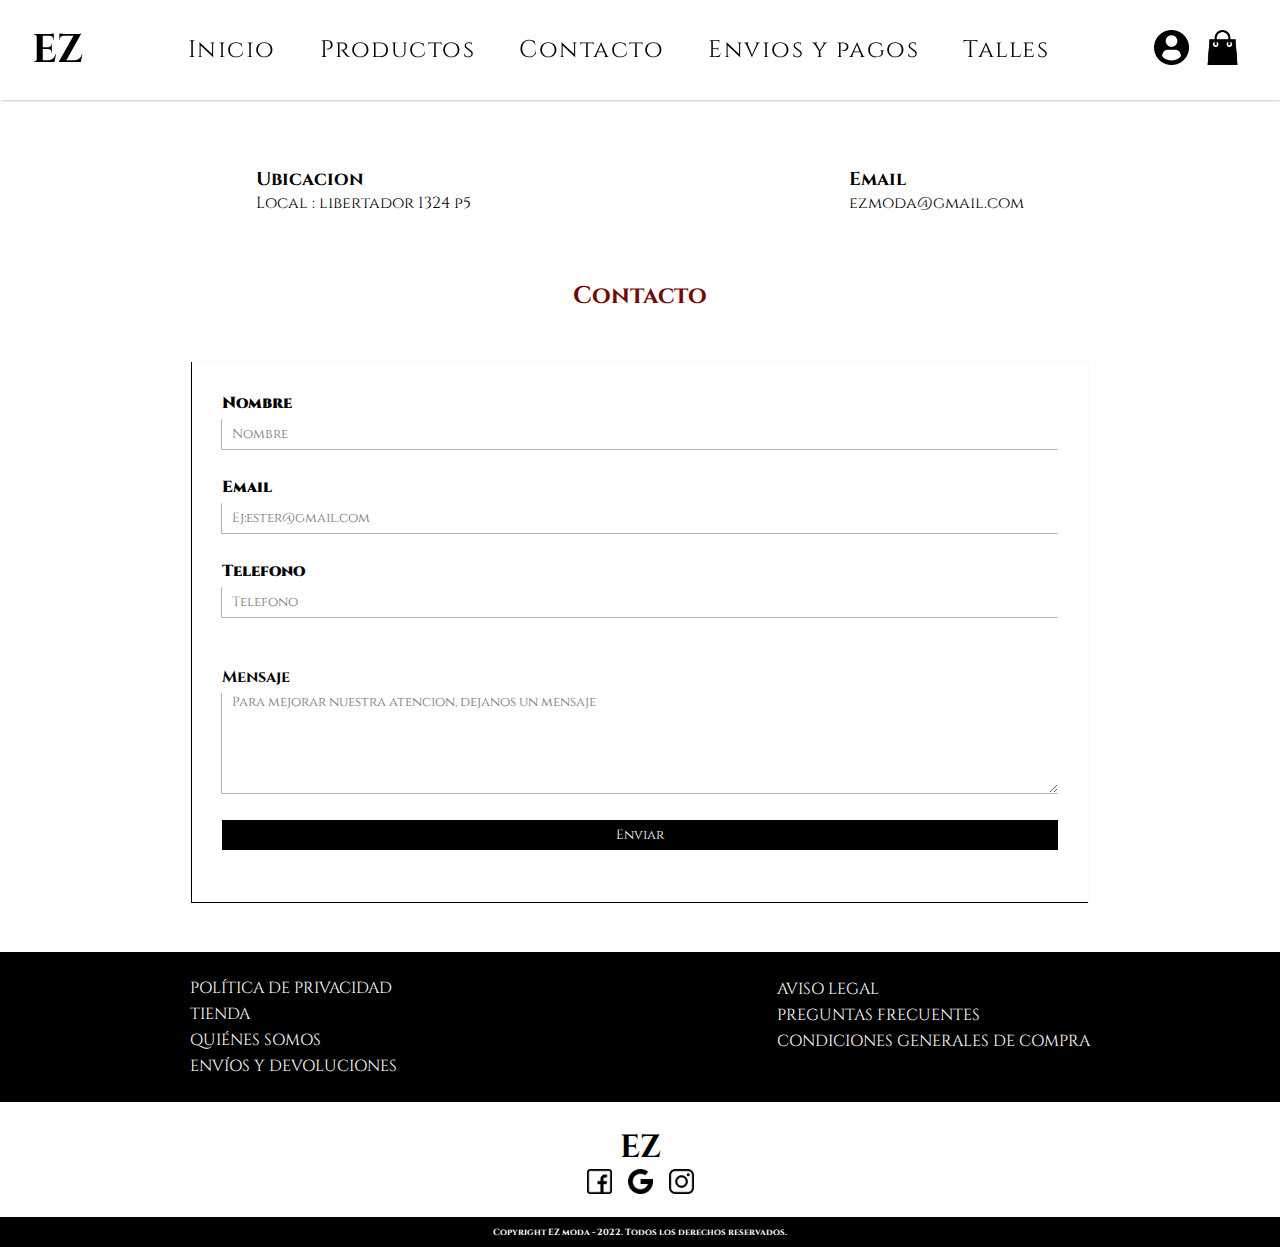
<file: html/contacto.html>
<!DOCTYPE html>
<html lang="en">
<head>
    <meta charset="UTF-8">
    <meta http-equiv="X-UA-Compatible" content="IE=edge">
    <meta name="viewport" content="width=device-width, initial-scale=1.0">
    <link rel="stylesheet" href="../css/contacto.css">
    <link href="https://fonts.googleapis.com/css2?family=Cinzel&display=swap" rel="stylesheet">
    <link rel="stylesheet" href="../css/global.css">
    <title>Contacto</title>
</head>
<body class="grid-container">

        <!-- MENU -->
        <header class="header">

            <div class="menu__hamburguesa">
    
                <div class="bars__efect">
                    <span class="line1__bars-menu"></span>
                    <span class="line2__bars-menu"></span>
                    <span class="line3__bars-menu"></span>
                </div>
    
                <div class="container__opciones">
                    <div>
                        <ul>
                            <li><a href="../html/index.html">Inicio</a></li>
                            <li><a href="../html/productos.html">Productos</a></li>
                            <li><a href="../html/contacto.html">Contacto</a></li>
                            <li><a href="../html/enviosRetiros.html">Envios y pagos</a></li>
                            <li><a href="../html/talles.html">Talles</a></li>
                            <li><a href="../html/talles.html">iniciar sesion</a></li>
                        </ul>
                    </div>
                </div>
            </div>
    
            <div>
                <h2 class="menu__logo">EZ</h2>
            </div>
    
            <div class="menu__opciones">
                <ul class ="menu__opciones_lista">
                    <li><a class="li__opciones" href="../html/index.html">Inicio</a></li>
                    <li class=" menu__productos__desplegable"><a href="../html/productos.html">Productos</a>
                        <ul>
                            <li><a  href="./productos.html#blusas">Blusas</a></li>
                            <li><a href="./productos.html#remeras">Remeras</a></li>
                            <li><a href="./productos.html#pantalones">Pantalones</a></li>
                            <li><a href="./productos.html#camperas">Camperas</a></li>
                        </ul>
                    </li>
                    <li><a href="../html/contacto.html">Contacto</a></li>
                    <li><a href="../html/enviosRetiros.html">Envios y pagos</a></li>
                    <li><a href="../html/talles.html">Talles</a></li>
                </ul>
            </div>
            
            <div class="menu__icon">
    
                <a href="#"><img class="icon  icon__user" src="../assets/icons/profile-user.png" alt="usuario"></a> 
    
                
                <div class="container__bag">
    
                    <img class="icon" src="../assets/icons/shopping-bag.png" alt="carrito de compra">
                    <div class="bag">
                        <span>Carrito de compras esta vacio</span>
                        <button>Ver carrito</button>
                    </div>
    
                </div>
    
            </div>
        </header>

        <!-- CONTENIDO -->

        <main id="container__main">
            
            <h2 class="content__h2">Contacto</h2>

            <form class="container__input">
                <div class="input">
                    <label for="nombre">Nombre</label>
                    <input type="text" name="nombre" id="nombre" placeholder="Nombre"><br>
                </div>

                <div class="input">
                    <label for="email">Email</label>
                    <input type="email" name="email" id="email" placeholder="Ej:ester@gmail.com"><br>
                </div>

                <div class="input">
                    <label for="telefono">Telefono</label>
                    <input type="number" name="telefono" id="telefono" placeholder="Telefono"><br> <br>
                </div>
                <div class="input">
                    <h4>Mensaje</h4>
                    <textarea placeholder="Para mejorar nuestra atencion, dejanos un mensaje" name="mensaje" id="mensaje" cols="30" rows="10"></textarea><br>
                </div>     
                <button>Enviar</button>
            </form>
        </main>
        
        <!-- INFO EXTRA -->
        <article class="info__tienda">

            <div class="info__ubicacion">
                <h3>Ubicacion</h3>
                <p>Local : libertador 1324 p5</p>
            </div>

           <div class="info__email">
                <h3>Email</h3>
                <p>ezmoda@gmail.com</p>
           </div>

        </article>

        <!-- FOOTER GRID -->
        
        <footer class="grid-footer">

            <div class="footer__info"> 
                <div class="info1">
                    <a href="#"><span>POLÍTICA DE PRIVACIDAD</span> </a>
                    <a href="#"><span>TIENDA</span></a>
                    <a href="#"><span>QUIÉNES SOMOS</span></a>
                    <a href="#"><span>ENVÍOS Y DEVOLUCIONES</span></a>
                </div>
                <div class="info2">
                    <a href="#"><span>AVISO LEGAL</span> </a>
                    <a href="#"><span>PREGUNTAS FRECUENTES</span></a>
                    <a href="#"><span>CONDICIONES GENERALES DE COMPRA</span></a>
                </div>
            </div>

            <div class="container__logos">

                <h2 class="footer__logo">EZ</h2>

                <div class="footer__redes">
                    <img  src="../assets/icons/facebook.png" alt="facebook">
                    <img  src="../assets/icons/google.png" alt="google">
                    <img  src="../assets/icons/instagram.png" alt="instagram">
                </div>
            </div>
            <div class="footer__legales">
                <h6>Copyright EZ moda - 2022. Todos los derechos reservados.</h6>
            </div>
        </footer>
</body>
</html>
</file>
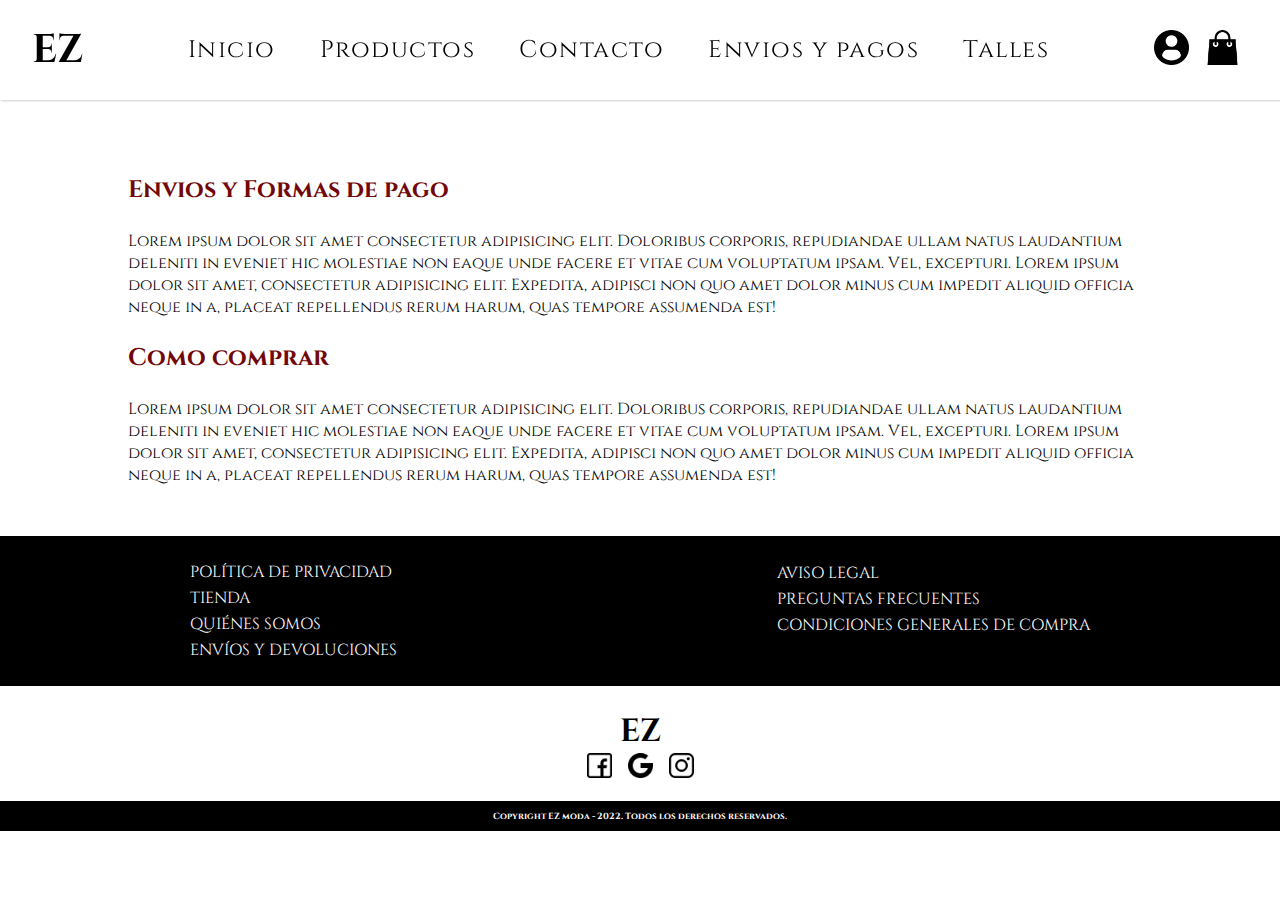
<file: html/enviosRetiros.html>
<!DOCTYPE html>
<html lang="en">

<head>
    <meta charset="UTF-8">
    <meta http-equiv="X-UA-Compatible" content="IE=edge">
    <meta name="viewport" content="width=device-width, initial-scale=1.0">
    <link rel="stylesheet" href="../css/envios.css">
    <link href="https://fonts.googleapis.com/css2?family=Cinzel&display=swap" rel="stylesheet">
    <link rel="stylesheet" href="../css/global.css">
    <title>Envios y retiros</title>
</head>

<body class="grid-container">

        <!-- MENU -->
        <header class="header">

            <div class="menu__hamburguesa">
    
                <div class="bars__efect">
                    <span class="line1__bars-menu"></span>
                    <span class="line2__bars-menu"></span>
                    <span class="line3__bars-menu"></span>
                </div>
    
                <div class="container__opciones">
                    <div>
                        <ul>
                            <li><a href="../html/index.html">Inicio</a></li>
                            <li><a href="../html/productos.html">Productos</a></li>
                            <li><a href="../html/contacto.html">Contacto</a></li>
                            <li><a href="../html/enviosRetiros.html">Envios y pagos</a></li>
                            <li><a href="../html/talles.html">Talles</a></li>
                            <li><a href="../html/talles.html">iniciar sesion</a></li>
                        </ul>
                    </div>
                </div>
            </div>
    
            <div>
                <h2 class="menu__logo">EZ</h2>
            </div>
    
            <div class="menu__opciones">
                <ul class ="menu__opciones_lista">
                    <li><a class="li__opciones" href="../html/index.html">Inicio</a></li>
                    <li class=" menu__productos__desplegable"><a href="../html/productos.html">Productos</a>
                        <ul>
                            <li><a  href="./productos.html#blusas">Blusas</a></li>
                            <li><a href="./productos.html#remeras">Remeras</a></li>
                            <li><a href="./productos.html#pantalones">Pantalones</a></li>
                            <li><a href="./productos.html#camperas">Camperas</a></li>
                        </ul>
                    </li>
                    <li><a href="../html/contacto.html">Contacto</a></li>
                    <li><a href="../html/enviosRetiros.html">Envios y pagos</a></li>
                    <li><a href="../html/talles.html">Talles</a></li>
                </ul>
            </div>
            
            <div class="menu__icon">
    
                <a href="#"><img class="icon  icon__user" src="../assets/icons/profile-user.png" alt="usuario"></a> 
    
                
                <div class="container__bag">
    
                    <img class="icon" src="../assets/icons/shopping-bag.png" alt="carrito de compra">
                    <div class="bag">
                        <span>Carrito de compras esta vacio</span>
                        <button>Ver carrito</button>
                    </div>
    
                </div>
    
            </div>
        </header>

    <!-- CONTENIDO -->

    <main class="container__main">

            <div class="container__info">
                <h2>Envios y Formas de pago</h2>
            
                <p>Lorem ipsum dolor sit amet consectetur adipisicing elit. Doloribus corporis, repudiandae ullam natus
                    laudantium deleniti in eveniet hic molestiae non eaque unde facere et vitae cum voluptatum ipsam.
                    Vel, excepturi.</p> 
                <p>Lorem ipsum dolor sit amet, consectetur adipisicing elit. Expedita, adipisci non quo amet dolor minus
                    cum impedit aliquid officia neque in a, placeat repellendus rerum harum, quas tempore assumenda est!</p>
            </div>

            <div class="container__info">
                <h2>Como comprar</h2>
                    
                <p>Lorem ipsum dolor sit amet consectetur adipisicing elit. Doloribus corporis, repudiandae ullam natus
                    laudantium deleniti in eveniet hic molestiae non eaque unde facere et vitae cum voluptatum ipsam.
                    Vel, excepturi.</p> 
                <p>Lorem ipsum dolor sit amet, consectetur adipisicing elit. Expedita, adipisci non quo amet dolor minus
                    cum impedit aliquid officia neque in a, placeat repellendus rerum harum, quas tempore assumenda est!</p>
            </div>

    </main>

    <!-- FOOTER -->
            
       <!-- FOOTER GRID -->
        
       <footer class="grid-footer">

        <div class="footer__info"> 
            <div class="info1">
                <a href="#"><span>POLÍTICA DE PRIVACIDAD</span> </a>
                <a href="#"><span>TIENDA</span></a>
                <a href="#"><span>QUIÉNES SOMOS</span></a>
                <a href="#"><span>ENVÍOS Y DEVOLUCIONES</span></a>
            </div>
            <div class="info2">
                <a href="#"><span>AVISO LEGAL</span> </a>
                <a href="#"><span>PREGUNTAS FRECUENTES</span></a>
                <a href="#"><span>CONDICIONES GENERALES DE COMPRA</span></a>
            </div>
        </div>

        <div class="container__logos">

            <h2 class="footer__logo">EZ</h2>

            <div class="footer__redes">
                <img  src="../assets/icons/facebook.png" alt="facebook">
                <img  src="../assets/icons/google.png" alt="google">
                <img  src="../assets/icons/instagram.png" alt="instagram">
            </div>
        </div>
        <div class="footer__legales">
            <h6>Copyright EZ moda - 2022. Todos los derechos reservados.</h6>
        </div>
    </footer>
</body>

</html>
</file>
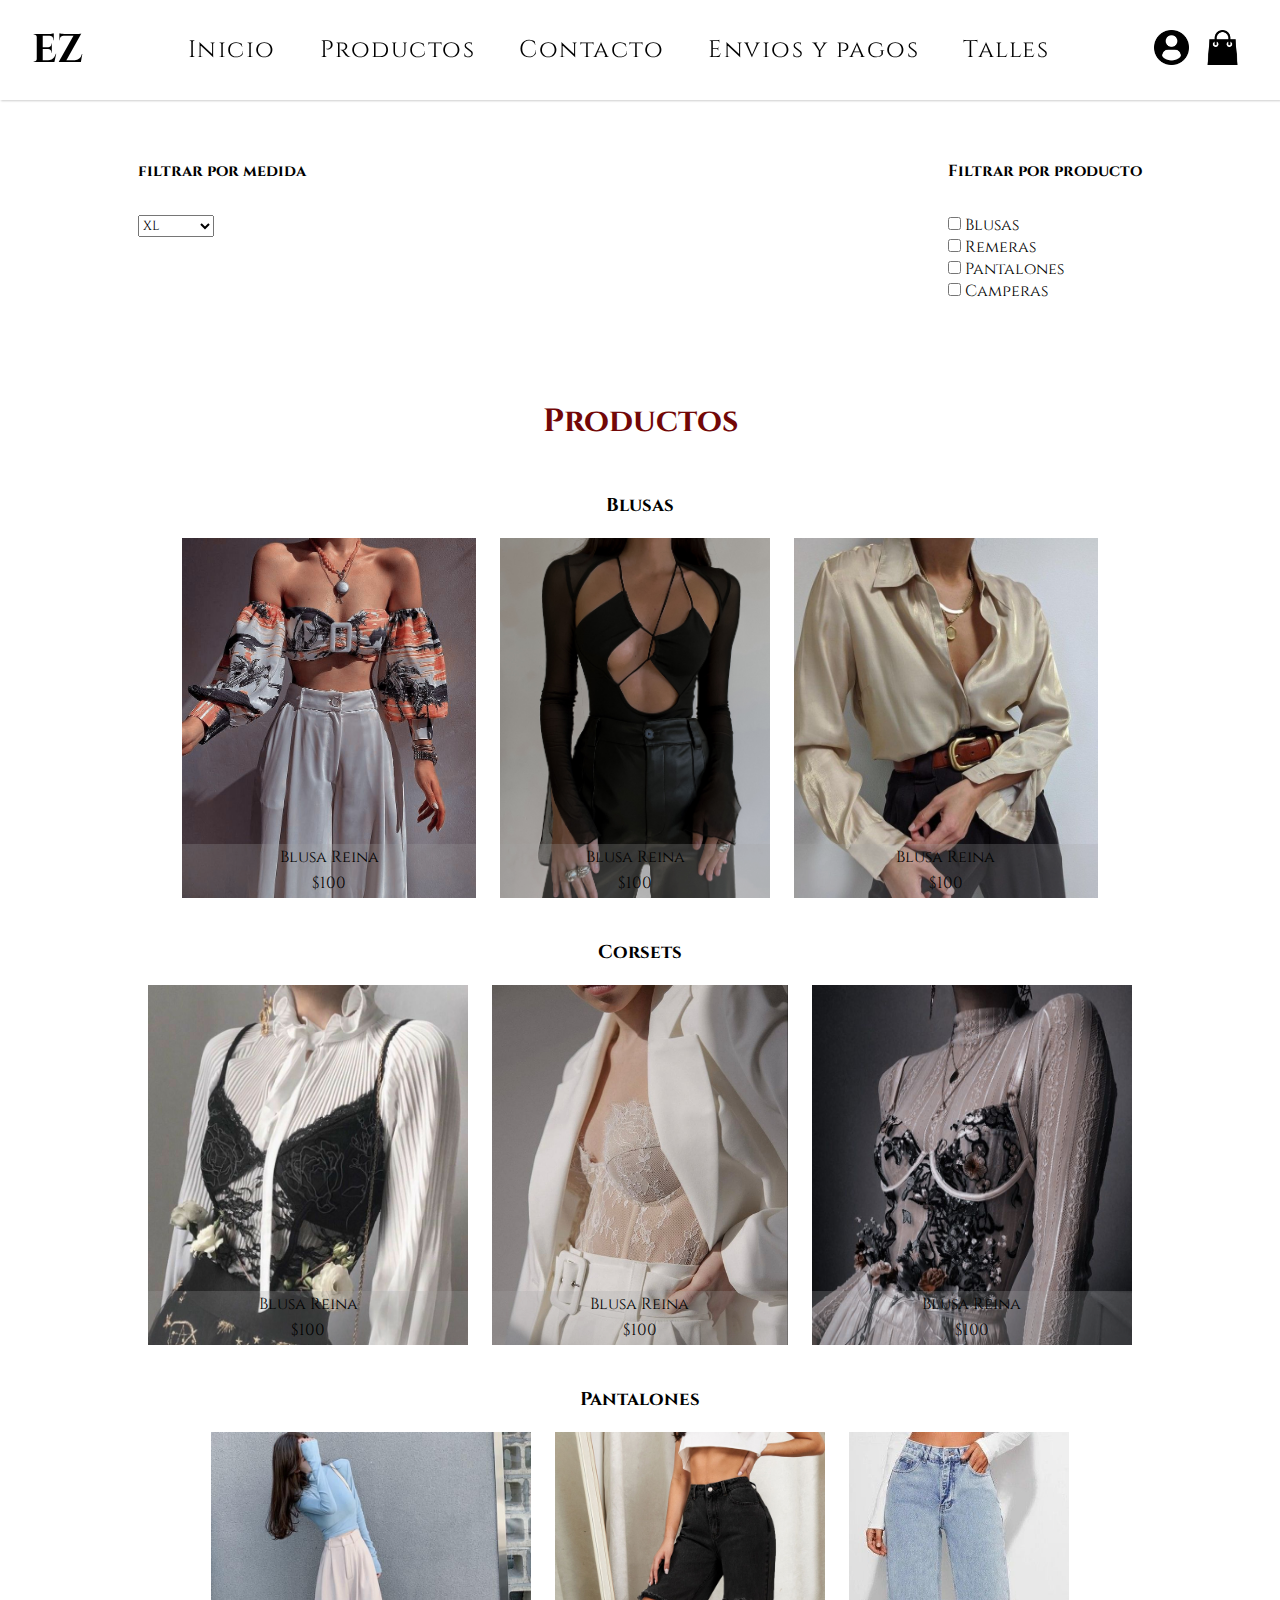
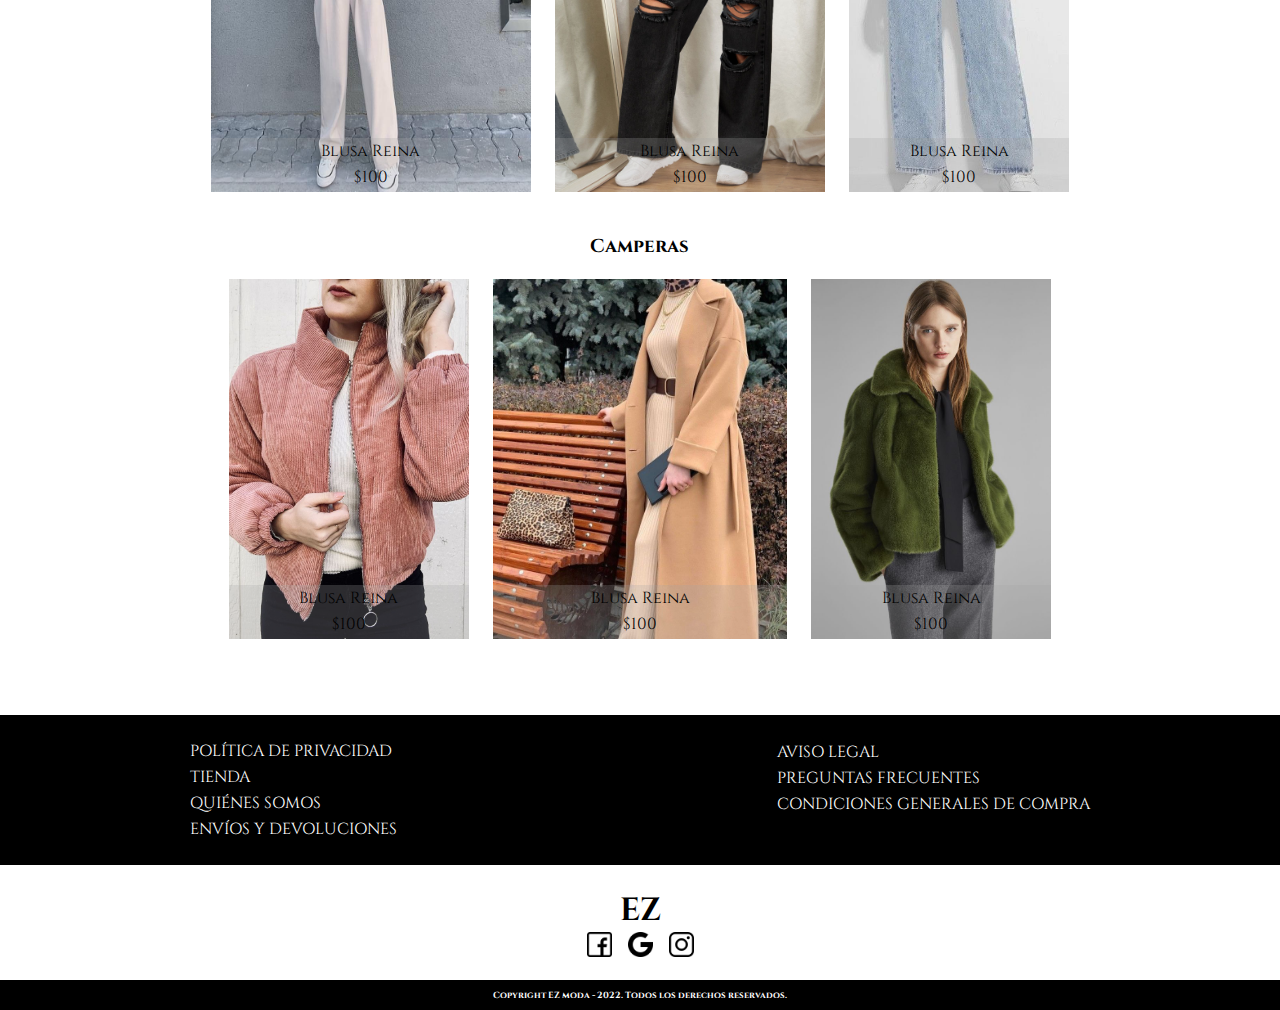
<file: html/productos.html>
<!DOCTYPE html>
<html lang="en">
<head>
    <meta charset="UTF-8">
    <meta http-equiv="X-UA-Compatible" content="IE=edge">
    <meta name="viewport" content="width=device-width, initial-scale=1.0">
    <title>Productos</title>
    <link rel="stylesheet" href="../css/producto.css">
    <link href="https://fonts.googleapis.com/css2?family=Cinzel&display=swap" rel="stylesheet">
    <link rel="stylesheet" href="../css/global.css">
</head>
<body class="grid-container">

    <header class="header">

        <div class="menu__hamburguesa">

            <div class="bars__efect">
                <span class="line1__bars-menu"></span>
                <span class="line2__bars-menu"></span>
                <span class="line3__bars-menu"></span>
            </div>

            <div class="container__opciones">
                <div>
                    <ul>
                        <li><a href="../html/index.html">Inicio</a></li>
                        <li><a href="../html/productos.html">Productos</a></li>
                        <li><a href="../html/contacto.html">Contacto</a></li>
                        <li><a href="../html/enviosRetiros.html">Envios y pagos</a></li>
                        <li><a href="../html/talles.html">Talles</a></li>
                        <li><a href="../html/talles.html">iniciar sesion</a></li>
                    </ul>
                </div>
            </div>
        </div>

        <div>
            <h2 class="menu__logo">EZ</h2>
        </div>

        <div class="menu__opciones">
            <ul class ="menu__opciones_lista">
                <li><a class="li__opciones" href="../html/index.html">Inicio</a></li>
                <li class=" menu__productos__desplegable"><a href="../html/productos.html">Productos</a>
                    <ul>
                        <li><a  href="./productos.html#blusas">Blusas</a></li>
                        <li><a href="./productos.html#remeras">Remeras</a></li>
                        <li><a href="./productos.html#pantalones">Pantalones</a></li>
                        <li><a href="./productos.html#camperas">Camperas</a></li>
                    </ul>
                </li>
                <li><a href="../html/contacto.html">Contacto</a></li>
                <li><a href="../html/enviosRetiros.html">Envios y pagos</a></li>
                <li><a href="../html/talles.html">Talles</a></li>
            </ul>
        </div>
        
        <div class="menu__icon">

            <a href="#"><img class="icon  icon__user" src="../assets/icons/profile-user.png" alt="usuario"></a> 

            
            <div class="container__bag">

                <img class="icon" src="../assets/icons/shopping-bag.png" alt="carrito de compra">
                <div class="bag">
                    <span>Carrito de compras esta vacio</span>
                    <button>Ver carrito</button>
                </div>

            </div>

        </div>
    </header>

        <!-- CONTENIDO -->

        <nav class="navbar">

            <div class="filtrar_medida">

                <h4>filtrar por medida<h4>

                <select name="tallas">
                    <option value="XL">XL</option>
                    <option value="L">Large</option>
                    <option value="M">Medium</option>
                    <option value="S">Small</option>
                </select>

            </div>
            <div class="filtrar_producto">

                <h4>Filtrar por producto</h4>
                <div>
                    <input type="checkbox" name="blusas">
                    <label for="blusas">Blusas</label>
                </div>
            
                <div>
                    <input type="checkbox" name="remeras">
                    <label for="remeras">Remeras</label>
                </div>

                <div>
                    <input type="checkbox" name="pantalones">
                    <label for="pantalones">Pantalones</label>
                </div>
                
                <div>
                    <input type="checkbox" name="camperas">
                    <label for="camperas">Camperas</label>
                </div>
            </div>
        </nav>
            
        <!-- PRODUCTOS -->
            
    <main class="container__main">
        <h1>Productos</h1>

        <section class="container__productos">
        

            <section class="blusas">
                <h3 id="blusas">Blusas</h3>
    
                <article class="card__producto">
                    <div class="card__img">
                        <a href="#"><img src="../assets/blusa-mangabomba.jfif" alt="blusas" width="300" height="360px"></a>
                    
                        <div class="card__info">
                            <p>Blusa Reina</p>
                            <p>$100</p>
                            <p>DISPONIBLE</p>
                            <p>Tallas: S M L XL</p>
                            <button>comprar</button>
                        </div>
                    </div>
                </article> 
    
                <article class="card__producto">
                    <div class="card__img">
                        <a  href="#"><img src="../assets/blusa-negrarota.jfif" alt="blusas" width="300" height="360px"></a>
                    
                        <div class="card__info">
                            <p>Blusa Reina</p>
                            <p>$100</p>
                            <p>DISPONIBLE</p>
                            <p>Tallas: S M L XL</p>
                            <button>comprar</button>
    
                        </div>
                    </div>
                </article>  

                <article class="card__producto">
                    <div class="card__img">
                        <a  href="#"><img src="../assets/camisaelegante.jfif" alt="blusas" width="300" height="360px"></a>
                    
                        <div class="card__info">
                            <p>Blusa Reina</p>
                            <p>$100</p>
                            <p>DISPONIBLE</p>
                            <p>Tallas: S M L XL</p>
                            <button>comprar</button>
    
                        </div>
                    </div>
                </article> 

            </section>

           

            <section class="remeras">

                <h3 id="remeras">Corsets</h3>

                <article class="card__producto">

                    <div class="card__img">
                        <a href="#"><img src="../assets/corsetfloresblamcas.jfif" alt="blusas" width="300" height="360px"></a>
                    
                        <div class="card__info">
                            <p>Blusa Reina</p>
                            <p>$100</p>
                            <p>DISPONIBLE</p>
                            <p>Tallas: S M L XL</p>
                            <button>comprar</button>

                        </div>
                    </div>
                </article>

                <article class="card__producto">

                    <div class="card__img">
                        <a href="#"><img src="../assets/corsetblanco.jfif" alt="blusas" width="300" height="360px"></a>
                    
                        <div class="card__info">
                            <p>Blusa Reina</p>
                            <p>$100</p>
                            <p>DISPONIBLE</p>
                            <p>Tallas: S M L XL</p>
                            <button>comprar</button>

                        </div>
                    </div>
                </article>
                
                <article class="card__producto">

                    <div class="card__img">
                        <a href="#"><img src="../assets/corsetflorescolores.jfif" alt="blusas" width="300" height="360px"></a>
                    
                        <div class="card__info">
                            <p>Blusa Reina</p>
                            <p>$100</p>
                            <p>DISPONIBLE</p>
                            <p>Tallas: S M L XL</p>
                            <button>comprar</button>

                        </div>
                    </div>
                </article> 
            </section>

            <section class="pantalones">

                <h3 id="pantalones">Pantalones</h3>

                <article class="card__producto">

                    <div class="card__img">

                        <a href="#"><img src="../assets/dad-pant.jfif" alt="blusas" width="300" height="360px"></a>   
                        <div class="card__info">
                            <p>Blusa Reina</p>
                            <p>$100</p>
                            <p>DISPONIBLE</p>
                            <p>Tallas: S M L XL</p>
                            <button>comprar</button>
                        </div>
                    </div>
                    
                </article> 

                <article class="card__producto">

                    <div class="card__img">

                        <a href="#"><img src="../assets/jeans-negros (1).jfif" alt="blusas" width="300" height="360px"></a>   
                        <div class="card__info">
                            <p>Blusa Reina</p>
                            <p>$100</p>
                            <p>DISPONIBLE</p>
                            <p>Tallas: S M L XL</p>
                            <button>comprar</button>
                        </div>
                    </div>
                    
                </article> 

                <article class="card__producto">

                    <div class="card__img">

                        <a href="#"><img src="../assets/jeans-claros.jfif" alt="blusas" width="300" height="360px"></a>   
                        <div class="card__info">
                            <p>Blusa Reina</p>
                            <p>$100</p>
                            <p>DISPONIBLE</p>
                            <p>Tallas: S M L XL</p>
                            <button>comprar</button>
                        </div>
                    </div>

                </article>      
            </section>

            <section class="camperas">
                <h3 id="camperas">Camperas</h3>
            

                <article class="card__producto">

                    <div class="card__img">
                        <a href="#"><img src="../assets/campera-rosa.jfif" alt="blusas" width="300" height="360px"></a>
                    
                        <div class="card__info">
                            <p>Blusa Reina</p>
                            <p>$100</p>
                            <p>DISPONIBLE</p>
                            <p>Tallas: S M L XL</p>
                            <button>comprar</button>

                        </div>
                    </div>
                </article> 

                <article class="card__producto">

                    <div class="card__img">
                        <a href="#"><img src="../assets/cubrecuerpobeige.jfif" alt="blusas" width="300" height="360px"></a>
                        <div class="card__info">
                            <p>Blusa Reina</p>
                            <p>$100</p>
                            <p>DISPONIBLE</p>
                            <p>Tallas: S M L XL</p>
                            <button>comprar</button>

                        </div>
                    </div>
                </article> 

                <article class="card__producto">

                    <div class="card__img">
                        <a href="#"><img src="../assets/campera-verde (1).jfif" alt="blusas" width="300" height="360px"></a>
                    
                        <div class="card__info">
                            <p>Blusa Reina</p>
                            <p>$100</p>
                            <p>DISPONIBLE</p>
                            <p>Tallas: S M L XL</p>
                            <button>comprar</button>

                        </div>
                    </div>
                </article>      
            </section>
                
        </section>
    </main>

    <!-- FOOTER GRID-->
    
    <footer class="grid-footer">

        <div class="footer__info"> 
            <div class="info1">
                <a href="#"><span>POLÍTICA DE PRIVACIDAD</span> </a>
                <a href="#"><span>TIENDA</span></a>
                <a href="#"><span>QUIÉNES SOMOS</span></a>
                <a href="#"><span>ENVÍOS Y DEVOLUCIONES</span></a>
            </div>
            <div class="info2">
                <a href="#"><span>AVISO LEGAL</span> </a>
                <a href="#"><span>PREGUNTAS FRECUENTES</span></a>
                <a href="#"><span>CONDICIONES GENERALES DE COMPRA</span></a>
            </div>
        </div>

        <div class="container__logos">

            <h2 class="footer__logo">EZ</h2>

            <div class="footer__redes">
                <img  src="../assets/icons/facebook.png" alt="facebook">
                <img  src="../assets/icons/google.png" alt="google">
                <img  src="../assets/icons/instagram.png" alt="instagram">
            </div>
        </div>
        <div class="footer__legales">
            <h6>Copyright EZ moda - 2022. Todos los derechos reservados.</h6>
        </div>
    </footer>
</body>
</html>
</file>
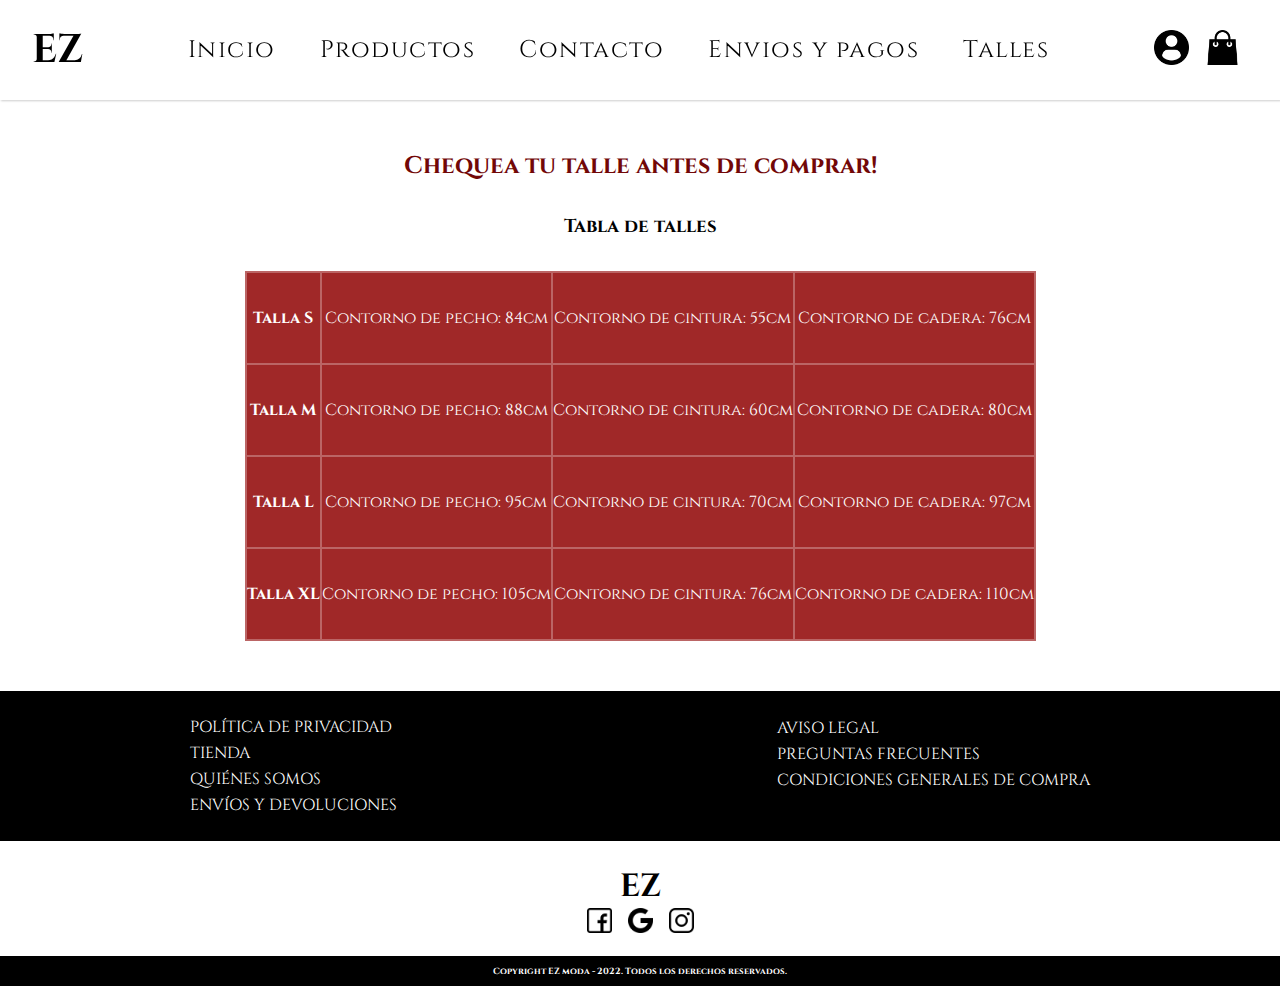
<file: html/talles.html>
<!DOCTYPE html>
<html lang="en">
<head>
    <meta charset="UTF-8">
    <meta http-equiv="X-UA-Compatible" content="IE=edge">
    <meta name="viewport" content="width=device-width, initial-scale=1.0">
    <link rel="stylesheet" href="../css/talles.css">
    <link href="https://fonts.googleapis.com/css2?family=Cinzel&display=swap" rel="stylesheet">
    <link rel="stylesheet" href="../css/global.css">
    <title>Como comprar</title>
</head>

<body class="grid-container">
        
    <!-- MENU -->

    <header class="header">

        <div class="menu__hamburguesa">

            <div class="bars__efect">
                <span class="line1__bars-menu"></span>
                <span class="line2__bars-menu"></span>
                <span class="line3__bars-menu"></span>
            </div>

            <div class="container__opciones">
                <div>
                    <ul>
                        <li><a href="../html/index.html">Inicio</a></li>
                        <li><a href="../html/productos.html">Productos</a></li>
                        <li><a href="../html/contacto.html">Contacto</a></li>
                        <li><a href="../html/enviosRetiros.html">Envios y pagos</a></li>
                        <li><a href="../html/talles.html">Talles</a></li>
                        <li><a href="../html/talles.html">iniciar sesion</a></li>
                    </ul>
                </div>
            </div>
        </div>

        <div>
            <h2 class="menu__logo">EZ</h2>
        </div>

        <div class="menu__opciones">
            <ul class ="menu__opciones_lista">
                <li><a class="li__opciones" href="../html/index.html">Inicio</a></li>
                <li class=" menu__productos__desplegable"><a href="../html/productos.html">Productos</a>
                    <ul>
                        <li><a  href="./productos.html#blusas">Blusas</a></li>
                        <li><a href="./productos.html#remeras">Remeras</a></li>
                        <li><a href="./productos.html#pantalones">Pantalones</a></li>
                        <li><a href="./productos.html#camperas">Camperas</a></li>
                    </ul>
                </li>
                <li><a href="../html/contacto.html">Contacto</a></li>
                <li><a href="../html/enviosRetiros.html">Envios y pagos</a></li>
                <li><a href="../html/talles.html">Talles</a></li>
            </ul>
        </div>

        <div class="menu__icon">

            <a href="#"><img class="icon  icon__user" src="../assets/icons/profile-user.png" alt="usuario"></a> 

            
            <div class="container__bag">

                <img class="icon" src="../assets/icons/shopping-bag.png" alt="carrito de compra">
                <div class="bag">
                    <span>Carrito de compras esta vacio</span>
                    <button>Ver carrito</button>
                </div>

            </div>

        </div>
    </header>

      <!-- CONTENIDO -->

    <article class="container__article">
        <h2>Chequea tu talle antes de comprar!</h2>
        <h3>Tabla de talles</h3>
        <table class="container__table"> 
            <tr>
                <td><strong>Talla S</strong></td>
                <td>Contorno de pecho: 84cm</td>
                <td>Contorno de cintura: 55cm</td>
                <td>Contorno de cadera: 76cm</td>
            </tr>
            <tr>
                <td><strong>Talla M</strong></td>
                <td>Contorno de pecho: 88cm</td>
                <td>Contorno de cintura: 60cm</td>
                <td>Contorno de cadera: 80cm</td>
            </tr>
            <tr>
                <td><strong>Talla L</strong></td>
                <td>Contorno de pecho: 95cm</td>
                <td>Contorno de cintura: 70cm</td>
                <td>Contorno de cadera: 97cm</td>
            </tr>
            <tr>
                <td><strong>Talla XL</strong></td>
                <td>Contorno de pecho: 105cm</td>
                <td>Contorno de cintura: 76cm</td>
                <td>Contorno de cadera: 110cm</td>
            </tr>
        </table>
    </article>

      <!-- FOOTER GRID -->
    
    <footer class="grid-footer">

        <div class="footer__info"> 
            <div class="info1">
                <a href="#"><span>POLÍTICA DE PRIVACIDAD</span> </a>
                <a href="#"><span>TIENDA</span></a>
                <a href="#"><span>QUIÉNES SOMOS</span></a>
                <a href="#"><span>ENVÍOS Y DEVOLUCIONES</span></a>
            </div>
            <div class="info2">
                <a href="#"><span>AVISO LEGAL</span> </a>
                <a href="#"><span>PREGUNTAS FRECUENTES</span></a>
                <a href="#"><span>CONDICIONES GENERALES DE COMPRA</span></a>
            </div>
        </div>

        <div class="container__logos">

            <h2 class="footer__logo">EZ</h2>

            <div class="footer__redes">
                <img  src="../assets/icons/facebook.png" alt="facebook">
                <img  src="../assets/icons/google.png" alt="google">
                <img  src="../assets/icons/instagram.png" alt="instagram">
            </div>
        </div>
        <div class="footer__legales">
            <h6>Copyright EZ moda - 2022. Todos los derechos reservados.</h6>
        </div>
    </footer>
</body>
</html>
</file>
<file: css/contacto.css>
*,
*:after,
*:before{
    margin: 0;
    padding: 0;
    box-sizing: border-box;
    font-family: 'Cinzel', serif;
}


body::-webkit-scrollbar{
    width: 10px;
}
body::-webkit-scrollbar-thumb{
    background-color: rgb(112, 4, 4);
}

html{
    height: 100%;
}

/* LAYOUT GRID */

.grid-container{
    display:grid;
    grid-template-columns: auto auto;
    grid-template-rows: 150px 80px auto 300px;
    grid-template-areas:
    "header          header"
    "info__tienda    info__tienda"
    "container__main container__main "
    "grid-footer     grid-footer"
    ;
}


/* MENU */


.header{
    width: 100%;
    height: 100px;
    grid-area: header;
    position: fixed;
    display: flex;
    align-items: center;
    justify-content: space-between;
    background-color: var(--blanco);
    z-index: 2;
    box-shadow: 1px 1px 2px rgba(1,1,1,.2);
}

.menu__logo{
    font-size: var(--menu-logo);
    margin-left: 2rem;
    padding-right: 10px
}


.menu__opciones_lista{
    display: flex;
    list-style: none;
    align-items: center;
    width: 100%;
    height: 50px;
    grid-gap: 1.5rem;   
    flex-grow: 1;
}

.menu__opciones_lista li{
    text-align: center;
    transition: 1s ease all;
}


.menu__productos__desplegable ul{
    list-style: none;
    position: absolute;
    width: 180px;
    display: none;
    height: 180px;
    background-color: var(--blanco);
    cursor: pointer;

}
.menu__productos__desplegable ul li a{
    font-size: 1.2rem;
    letter-spacing: 1px;
   
}

.menu__productos__desplegable ul li {
    padding-top: 10px;
}
.menu__productos__desplegable:hover ul{
    display: block;
}

.menu__opciones_lista  > li  a{
    font-size: 1.5rem;
    text-decoration: none;
    color: var(--negro);
    letter-spacing: 1.5px;
    position: relative;
    width: 100%;
    padding: 0 10px;
 
}

.menu__opciones_lista > li a:after{
    position: absolute;
    transition: all .5s ease;   
    content: "";
    height: 3px;
    background-color: var(--color-fuerte);
    width: 0;
    left: 0;
    bottom: -10px;
}

.menu__opciones_lista > a:hover{
    color: var(--color-fuerte);
}

.menu__opciones_lista li a:hover:after{
    width: 100%;
}

.menu__icon{
    display: flex;
    grid-gap: 1rem;
    align-items: center;
    padding-left: 10px;

}

/* BAG con JS */

.container__bag{
    position: relative;
    right: 20px;

}

.bag{

    height: 150px;
    background-color:var(--negro);
    position: absolute;
    width: 300px;
    right: 24px;
    border-radius: 5px;
    display: none;
    transition: 1s ease all;
}

.bag span{
    color: var(--negro);
    margin-top: 10px;
    padding-left: 20px;
    background-color: var(--blanco);
    width: 300px;
    display: block;

}
.bag button{
    margin-left: 100px;
    background-color: var(--blanco);
    width: 120px;
    height: 30px;
    font-weight: 900;
    border: none;
    margin-top: 80px;
    cursor: pointer;

}

.container__bag:hover .bag {
    display: block;
}

.icon{
    width: 35px;
    cursor: pointer;
    margin-right: 20px;
}

  /* CONTENIDO */

#container__main{
    grid-area: container__main;
    display: flex;
    flex-direction: column;
    justify-content: center;
    align-items: center;

}

.content__h2{
    margin: 50px 0;
    color: var(--color-fuerte);
    transition: all .5s ease-in;
    border-bottom: 1px;

}

.container__input{
    box-shadow: -0.3px 0.3px 0.5px 0.5px;
    height: 540px;
    padding: 30px;
    width: 70%;
}
.input{
    display: flex;
    grid-gap:  5px;
    flex-direction: column;
    font-weight: 900;
}

.input input, textarea{
    border: none;
    outline: none;
    padding-left: 10px;
    /* background-color: var(--negro);
    color: var(--blanco); */
    height: 30px;
    transition: 1s;
    box-shadow: -0.3px 0.3px;

}
textarea{
    height: 100px;
}
.input input:focus{
    background-color: rgba(143, 29, 29, 0.39);
}
textarea:focus{
    background-color: rgba(143, 29, 29, 0.39);

}

button{
    width: 100%;
    height: 30px;
    border: none;
    background-color: var(--negro);
    color: var(--blanco);
    font-weight: 400;
    transition: .5s ease-in;
}
button:hover{
    background-color: var(--color-fuerte);
}

.info__tienda{
    grid-area: info__tienda;
    display: flex;
    justify-content: space-between;
    margin: auto;
    grid-gap: 20px;
    width: 60%;
}


/* GRID FOOTER*/


.grid-footer{
    grid-area: grid-footer;
    display: grid;
    grid-template-rows: 3fr 2fr 1fr;
    width: 100%;
}

.footer__logo, .footer__redes {
    font-size: var(--footer-logo);
    display: flex;
    justify-content: center; 
    grid-gap: 1rem;
}

.footer__info{
    height: 150px;
    display: flex;
    align-items: center;
    justify-content: space-around;
    background-color: var(--negro);
    margin-top: 50px;
   
}
.info1, .info2{
    display: flex;
    flex-direction: column;
}

.info2{
    padding-bottom: 25px;
}


.footer__info a {
    color: var(--blanco);
    text-decoration: none;
    padding: 2px;  
}

.footer__redes img{
    width: 25px;
}

.container__logos{
    background-color: var(--blanco);
    height: 115px;
    display: flex;
    flex-direction: column;
    justify-content: center;
    align-items: center;
}

.footer__legales{
    background-color: var(--negro);
    height: 30px;
    display: flex;
    justify-content: center;
    color: var(--blanco);
    font-size: smaller;
    font-weight: lighter;
    align-items: center;
    text-align: center;
}


/* RESPONSIVE */

.img__mobile{
    display: none;
}

.menu__hamburguesa{
    display: none;
}

.container__opciones{
    display: none;
}


@media screen and (max-width:860px){
  

    /* MOBILE HEADER */
    .menu__opciones{
        display: none;
    }
    
    .menu__logo{
        margin: auto;        
    }
    .icon__user{
        display: none;
    }

    .container__opciones{
        display: none;
    }
    .menu__hamburguesa{
        display: block;
        transition: all 600ms ease-out;
    }

    .bars__efect{
        display: inline-block;
        width: 60px;
        height: 40px;
        margin-left: 10px;
        cursor: pointer;
        transition: all 400ms;
    }

    .bars__efect span{
        margin: auto;
        width: 30px;
        height: 1.5px;
        background-color: black;
        display: block;
        margin-top: 8px;
        transform-origin: 0px 100% ;
        transition: all 400ms; 
    }

    .bars__efect:hover  .line1__bars-menu{
        transform: rotate(45deg) translate(-2px, 2px);
    }
    .bars__efect:hover  .line2__bars-menu{
        margin-left: -20px;
        opacity: 0;
        
    }
    .bars__efect:hover  .line3__bars-menu{
        transform: rotate(-45deg) translate(-4px, 1px);
    }


    .container__opciones{
        display: none;
        position: absolute;
        padding: 40px 10px;
        right: 0;
        top:100px;
        bottom: 0;
        width: 100vw;
        z-index: 9;
        background-color: rgba(230, 219, 219, 0.1);
        backdrop-filter:5px;
        filter: blur(4);
        height: 100vh;
        backdrop-filter: blur(5px);
        /* -webkit-backdrop-filter: blur(5px); */
    }

    .container__opciones  li, .container__opciones a {
        width: 100vw;
        list-style:none ;
        text-decoration: none;
        color:var(--color-fuerte);
        padding: 8px;
        margin: 10px;
        text-align: center;
        font-size: 22px;
        transition: all 0.3s ease-in;
        text-shadow: 1px 1px 2px rgba(0, 0, 0, 0.815);
    }

    .container__opciones li:hover {
        background-color: rgb(0, 0, 0);
    }

    .container__opciones li:hover > a{
        color: white;
    }

    .container__opciones div{
        width: 100%;
        display: flex;
        flex-direction: column;
        justify-content: center;
        align-items: center;
    }


    .menu__hamburguesa:hover .container__opciones{
        display: block;
        opacity: 1;
        transform: translate(0,0);
    }


    /* FOOTER */

    .footer__info{
        padding: 20px;
    }
}
</file>
<file: css/global.css>
:root{
    --color-fuerte:rgb(114, 7, 7);
    --blanco:#fff;
    --negro:#000;
    --capa-blur:rgba(252, 238, 238, 0.521);
    /* LOGO */
    --menu-logo:2.5rem;
    --footer-logo:2rem;
    
}
</file>
<file: css/envios.css>
*,
*:after,
*:before{
    margin: 0;
    padding: 0;
    box-sizing: border-box;
    font-family: 'Cinzel', serif;
}

body::-webkit-scrollbar{
    width: 10px;
}
body::-webkit-scrollbar-thumb{
    background-color: rgb(112, 4, 4);
}


.grid-container{
    display:grid;
    grid-template-columns: auto;
    grid-template-rows: 150px auto 300px;
    grid-template-areas:
    "header          header"
    "container__main container__main "
    "grid-footer     grid-footer"
    ;
}


/* MENU */

.header{
    width: 100%;
    height: 100px;
    grid-area: header;
    position: fixed;
    display: flex;
    align-items: center;
    justify-content: space-between;
    background-color: var(--blanco);
    z-index: 2;
    box-shadow: 1px 1px 2px rgba(1,1,1,.2);
}

.menu__logo{
    font-size: var(--menu-logo);
    margin-left: 2rem;
    padding-right: 10px
}


.menu__opciones_lista{
    display: flex;
    list-style: none;
    align-items: center;
    width: 100%;
    height: 50px;
    grid-gap: 1.5rem;   
    flex-grow: 1;
}

.menu__opciones_lista li{
    text-align: center;
    transition: 1s ease all;
}


.menu__productos__desplegable ul{
    list-style: none;
    position: absolute;
    width: 180px;
    display: none;
    height: 180px;
    background-color: var(--blanco);
    cursor: pointer;

}
.menu__productos__desplegable ul li a{
    font-size: 1.2rem;
    letter-spacing: 1px;
   
}

.menu__productos__desplegable ul li {
    padding-top: 10px;
}
.menu__productos__desplegable:hover ul{
    display: block;
}

.menu__opciones_lista  > li  a{
    font-size: 1.5rem;
    text-decoration: none;
    color: var(--negro);
    letter-spacing: 1.5px;
    position: relative;
    width: 100%;
    padding: 0 10px;
 
}

.menu__opciones_lista > li a:after{
    position: absolute;
    transition: all .5s ease;   
    content: "";
    height: 3px;
    background-color: var(--color-fuerte);
    width: 0;
    left: 0;
    bottom: -10px;
}

.menu__opciones_lista > a:hover{
    color: var(--color-fuerte);
}


.menu__opciones_lista li a:hover:after{
    width: 100%;
}

.menu__icon{
    display: flex;
    grid-gap: 1rem;
    align-items: center;
    padding-left: 10px;

}

/* BAG con JS */

.container__bag{
    position: relative;
    right: 20px;

}

.bag{

    height: 150px;
    background-color:var(--negro);
    position: absolute;
    width: 300px;
    right: 24px;
    border-radius: 5px;
    display: none;
    transition: 1s ease all;
}

.bag span{
    color: var(--negro);
    margin-top: 10px;
    padding-left: 20px;
    background-color: var(--blanco);
    width: 300px;
    display: block;

}
.bag button{
    margin-left: 100px;
    background-color: var(--blanco);
    width: 120px;
    height: 30px;
    font-weight: 900;
    border: none;
    margin-top: 80px;
    cursor: pointer;

}

.container__bag:hover .bag {
    display: block;
}
.icon{
    width: 35px;
    cursor: pointer;
    margin-right: 20px;
}

/* CONTENIDO */

.container__main{
    grid-area: container__main;
    width: 80%;
    margin: auto;
    grid-gap: 3rem;
}

.container__main p{
    display: inline;
}

.container__main h2{
    margin: 1.5rem 0;
    color: var(--color-fuerte);
}



 /* GRID FOOTER*/


.grid-footer{
    grid-area: grid-footer;
    display: grid;
    grid-template-rows: 3fr 2fr 1fr;
    width: 100%;
}

.footer__logo, .footer__redes {
    font-size: var(--footer-logo);
    display: flex;
    justify-content: center; 
    grid-gap: 1rem;
}

.footer__info{
    height: 150px;
    display: flex;
    align-items: center;
    justify-content: space-around;
    background-color: var(--negro);
    margin-top: 50px;
   
}
.info1, .info2{
    display: flex;
    flex-direction: column;
}

.info2{
    padding-bottom: 25px;
}


.footer__info a {
    color: var(--blanco);
    text-decoration: none;
    padding: 2px;  
}

.footer__redes img{
    width: 25px;
}

.container__logos{
    background-color: var(--blanco);
    height: 115px;
    display: flex;
    flex-direction: column;
    justify-content: center;
    align-items: center;
}

.footer__legales{
    background-color: var(--negro);
    height: 30px;
    display: flex;
    justify-content: center;
    color: var(--blanco);
    font-size: smaller;
    font-weight: lighter;
    align-items: center;
    text-align: center;
}

/* RESPONSIVE */

.img__mobile{
    display: none;
}

.menu__hamburguesa{
    display: none;
}

.container__opciones{
    display: none;
}


@media screen and (max-width:860px){
  

    /* MOBILE HEADER */
    .menu__opciones{
        display: none;
    }
    
    .menu__logo{
        margin: auto;        
    }
    .icon__user{
        display: none;
    }

    .container__opciones{
        display: none;
    }
    .menu__hamburguesa{
        display: block;
        transition: all 600ms ease-out;
    }

    .bars__efect{
        display: inline-block;
        width: 60px;
        height: 40px;
        margin-left: 10px;
        cursor: pointer;
        transition: all 400ms;
    }

    .bars__efect span{
        margin: auto;
        width: 30px;
        height: 1.5px;
        background-color: black;
        display: block;
        margin-top: 8px;
        transform-origin: 0px 100% ;
        transition: all 400ms; 
    }

    .bars__efect:hover  .line1__bars-menu{
        transform: rotate(45deg) translate(-2px, 2px);
    }
    .bars__efect:hover  .line2__bars-menu{
        margin-left: -20px;
        opacity: 0;
        
    }
    .bars__efect:hover  .line3__bars-menu{
        transform: rotate(-45deg) translate(-4px, 1px);
    }

    .container__opciones{
        display: none;
        position: absolute;
        padding: 40px 10px;
        right: 0;
        top:100px;
        bottom: 0;
        width: 100vw;
        z-index: 9;
        background-color: rgba(230, 219, 219, 0.1);
        backdrop-filter:5px;
        filter: blur(4);
        height: 100vh;
        backdrop-filter: blur(5px);
        /* -webkit-backdrop-filter: blur(5px); */
    }

    .container__opciones  li, .container__opciones a {
        width: 100vw;
        list-style:none ;
        text-decoration: none;
        color:var(--color-fuerte);
        padding: 8px;
        margin: 10px;
        text-align: center;
        font-size: 22px;
        transition: all 0.3s ease-in;
        text-shadow: 1px 1px 2px rgba(0, 0, 0, 0.815);
    }

    .container__opciones li:hover {
        background-color: rgb(0, 0, 0);
    }

    .container__opciones li:hover > a{
        color: white;
    }

    .container__opciones div{
        width: 100%;
        display: flex;
        flex-direction: column;
        justify-content: center;
        align-items: center;
    }


    .menu__hamburguesa:hover .container__opciones{
        display: block;
        opacity: 1;
        transform: translate(0,0);
    }

    /* FOOTER */

    .footer__info{
        padding: 20px;
    }
}
</file>
<file: css/producto.css>
*,
*:after,
*:before{
    margin: 0;
    padding: 0;
    box-sizing: border-box;
    font-family: 'Cinzel', serif;
}


body::-webkit-scrollbar{
    width: 10px;
}
body::-webkit-scrollbar-thumb{
    background-color: rgb(112, 4, 4);
}

html{
    height: 100%;
}

/* LAYOUT GRID */

.grid-container{
    display:grid;
    grid-template-columns: auto auto auto;
    grid-template-rows: 150px 150px auto 300px;
    grid-template-areas:
    "header        header        header"
    "navbar        navbar        navbar"
    "container__main container__main container__main"
    "grid-footer   grid-footer   grid-footer"
    ;
}

/* MENU */

.header{
    width: 100%;
    height: 100px;
    grid-area: header;
    position: fixed;
    display: flex;
    align-items: center;
    justify-content: space-between;
    background-color: var(--blanco);
    z-index: 2;
    box-shadow: 1px 1px 2px rgba(1,1,1,.2);
}

.menu__logo{
    font-size: var(--menu-logo);
    margin-left: 2rem;
    padding-right: 10px
}


.menu__opciones_lista{
    display: flex;
    list-style: none;
    align-items: center;
    width: 100%;
    height: 50px;
    grid-gap: 1.5rem;   
    flex-grow: 1;
}

.menu__opciones_lista li{
    text-align: center;
    transition: 1s ease all;
}


.menu__productos__desplegable ul{
    list-style: none;
    position: absolute;
    width: 180px;
    display: none;
    height: 180px;
    background-color: var(--blanco);
    cursor: pointer;

}
.menu__productos__desplegable ul li a{
    font-size: 1.2rem;
    letter-spacing: 1px;
   
}

.menu__productos__desplegable ul li {
    padding-top: 10px;
}
.menu__productos__desplegable:hover ul{
    display: block;
}

.menu__opciones_lista  > li  a{
    font-size: 1.5rem;
    text-decoration: none;
    color: var(--negro);
    letter-spacing: 1.5px;
    position: relative;
    width: 100%;
    padding: 0 10px;
 
}

.menu__opciones_lista > li a:after{
    position: absolute;
    transition: all .5s ease;   
    content: "";
    height: 3px;
    background-color: var(--color-fuerte);
    width: 0;
    left: 0;
    bottom: -10px;
}

.menu__opciones_lista > a:hover{
    color: var(--color-fuerte);
}


.menu__opciones_lista li a:hover:after{
    width: 100%;
}

.menu__icon{
    display: flex;
    grid-gap: 1rem;
    align-items: center;
    padding-left: 10px;

}

/* BAG con JS */

.container__bag{
    position: relative;
    right: 20px;

}

.bag{

    height: 150px;
    background-color:var(--negro);
    position: absolute;
    width: 300px;
    right: 24px;
    border-radius: 5px;
    display: none;
    transition: 1s ease all;
}

.bag span{
    color: var(--negro);
    margin-top: 10px;
    padding-left: 20px;
    background-color: var(--blanco);
    width: 300px;
    display: block;

}
.bag button{
    margin-left: 100px;
    background-color: var(--blanco);
    width: 120px;
    height: 30px;
    font-weight: 900;
    border: none;
    margin-top: 80px;
    cursor: pointer;

}

.container__bag:hover .bag {
    display: block;
}
.icon{
    width: 35px;
    cursor: pointer;
    margin-right: 20px;
}

/* CONTENIDO */

.navbar{
    grid-area: navbar;
    display: flex;
    width: 80%;
    justify-content: space-between;
    margin: auto;
    padding: 10px;
   
}

h4{
  padding-bottom: 2rem; 
}


.container__main{
    grid-area: container__main;
    width: 100%;
    display: flex;
    flex-direction: column;
    align-items: center;
    margin-top: 100px;


}

.container__productos{
    display: flex;
    flex-wrap: wrap;
    justify-content: center;
    text-align: center;
    margin-top: 50px;
    grid-gap: 1rem;
}

 .card__producto{
    position: relative;

    max-width: 320px;
    max-height: 360px;
    overflow: hidden;
    display: inline-block;
    margin: 20px 10px;
}

h1{
    color: var(--color-fuerte);
}

.card__img{
    position: relative;

    transition: all .5s ease-out;
    width: 100%;
}

.card__img img{

    position: relative;
    transition: all 1s ease-out;
    height: 360px;
    width: 100%;
    cursor: pointer;
}

.card__info{
    width: 100%;
    height: 60px;
    background-color: rgba(167, 167, 167, 0.247);
    position: absolute;
    bottom: 0;
    transition: all .5s ease-in-out;

}
.card__info p, .card__info span{
    font-weight:400;
    padding: 2px;
    color: var(--negro);
}

.card__info button{
    width: 100px;
    height: 30px;
    background-color: var(--blanco);
    color: var(--negro);
    border: none;
    font-weight: 900;
}
.card__img:hover{
    transform: scale(1.1);

}

.card__img:hover > .card__info{
    height: 160px;
    background-color:var(--capa-blur);

}

/* GRID FOOTER*/


.grid-footer{
    grid-area: grid-footer;
    display: grid;
    grid-template-rows: 3fr 2fr 1fr;
    width: 100%;
}

.footer__logo, .footer__redes {
    font-size: var(--footer-logo);
    display: flex;
    justify-content: center; 
    grid-gap: 1rem;
}

.footer__info{
    height: 150px;
    display: flex;
    align-items: center;
    justify-content: space-around;
    background-color: var(--negro);
    margin-top: 50px;
   
}

.info1, .info2{
    display: flex;
    flex-direction: column;
}

.info2{
    padding-bottom: 25px;
}


.footer__info a {
    color: var(--blanco);
    text-decoration: none;
    padding: 2px;  
}

.footer__redes img{
    width: 25px;
}

.container__logos{
    background-color: var(--blanco);
    height: 115px;
    display: flex;
    flex-direction: column;
    justify-content: center;
    align-items: center;
}

.footer__legales{
    background-color: var(--negro);
    height: 30px;
    display: flex;
    justify-content: center;
    color: var(--blanco);
    font-size: smaller;
    font-weight: lighter;
    align-items: center;
    text-align: center;
}


/* RESPONSIVE */

.menu__hamburguesa{
    display: none;
}

.container__opciones{
    display: none;
}


@media screen and (max-width:820px){
  
       /* MENU MOBILE */
    .menu__opciones{
        display: none;
    }
    
    .menu__logo{
        margin: auto;        
    }
    .icon__user{
        display: none;
    }

    .container__opciones{
        display: none;
    }
    .menu__hamburguesa{
        display: block;
        transition: all 600ms ease-out;

        
    }

    .bars__efect{
        display: inline-block;
        width: 60px;
        height: 40px;
        margin-left: 10px;
        cursor: pointer;
        transition: all 400ms;

    }

    .bars__efect span{
        margin: auto;
        width: 30px;
        height: 1.5px;
        background-color: black;
        display: block;
        margin-top: 8px;
        transform-origin: 0px 100% ;
        transition: all 400ms;
        
    }

    .bars__efect:hover .line1__bars-menu{
        transform: rotate(45deg) translate(-2px, 2px);
    }

    .bars__efect:hover  .line2__bars-menu{
        margin-left: -20px;
        opacity: 0;
    }

    .bars__efect:hover  .line3__bars-menu{
        transform: rotate(-45deg) translate(-4px, 1px);
    }


    .container__opciones{
        display: none;
        position: absolute;
        padding: 40px 10px;
        right: 0;
        top:100px;
        bottom: 0;
        width: 100vw;
        z-index: 9;
        background-color: rgba(230, 219, 219, 0.1);
        backdrop-filter:5px;
        filter: blur(4);
        height: 100vh;
        backdrop-filter: blur(5px);
        /* -webkit-backdrop-filter: blur(5px); */
    }


    .container__opciones  li, .container__opciones a {
       
        width: 100vw;
        list-style:none ;
        text-decoration: none;
        color:var(--color-fuerte);
        padding: 8px;
        margin: 10px;
        text-align: center;
        font-size: 22px;
        transition: all 0.3s ease-in;
        text-shadow: 1px 1px 2px rgba(0, 0, 0, 0.815);
    }

    .container__opciones li:hover {
        background-color: rgb(0, 0, 0);
    }

    .container__opciones li:hover > a{
        color: white;
    }

    .container__opciones div{
        width: 100%;
        display: flex;
        flex-direction: column;
        justify-content: center;
        align-items: center;
    }


    .menu__hamburguesa:hover .container__opciones{
        display: block;
        opacity: 1;
        transform: translate(0,0);
    }
    

    /* MAIN */
  
    .container__productos{
        display: grid;
        grid-template-columns: 1fr 1fr;
    }


    /* FOOTER */

    .footer__info{
        padding: 20px;
    }
}



@media screen and (max-width:620px){

    .container__productos{
        grid-template-columns: 1fr;
    }
}
</file>
<file: css/talles.css>
*,
*:after,
*:before{
    margin: 0;
    padding: 0;
    box-sizing: border-box;
    font-family: 'Cinzel', serif;
}

html{
    height: 100%;
}


.grid-container{
    display:grid;
    grid-template-columns: auto;
    grid-template-rows: 150px auto 300px;
    grid-template-areas:
    "header             header"
    "container__article container__article "
    "grid-footer        grid-footer"
    ;
}
/* MENU */

.header{
    width: 100%;
    height: 100px;
    grid-area: header;
    position: fixed;
    display: flex;
    align-items: center;
    justify-content: space-between;
    background-color: var(--blanco);
    z-index: 2;
    box-shadow: 1px 1px 2px rgba(1,1,1,.2);
}

.menu__logo{
    font-size: var(--menu-logo);
    margin-left: 2rem;
    padding-right: 10px;
    color: var(--negro);
}


.menu__opciones_lista{
    display: flex;
    list-style: none;
    align-items: center;
    width: 100%;
    height: 50px;
    grid-gap: 1.5rem;   
    flex-grow: 1;
}

.menu__opciones_lista li{
    text-align: center;
    transition: 1s ease all;
}


.menu__productos__desplegable ul{
    list-style: none;
    position: absolute;
    width: 180px;
    display: none;
    height: 180px;
    background-color: var(--blanco);
    cursor: pointer;

}
.menu__productos__desplegable ul li a{
    font-size: 1.2rem;
    letter-spacing: 1px;
   
}

.menu__productos__desplegable ul li {
    padding-top: 10px;
}
.menu__productos__desplegable:hover ul{
    display: block;
}

.menu__opciones_lista  > li  a{
    font-size: 1.5rem;
    text-decoration: none;
    color: var(--negro);
    letter-spacing: 1.5px;
    position: relative;
    width: 100%;
    padding: 0 10px;
 
}

.menu__opciones_lista > li a:after{
    position: absolute;
    transition: all .5s ease;   
    content: "";
    height: 3px;
    background-color: var(--color-fuerte);
    width: 0;
    left: 0;
    bottom: -10px;
}

.menu__opciones_lista > a:hover{
    color: var(--color-fuerte);
}


.menu__opciones_lista li a:hover:after{
    width: 100%;
}

.menu__icon{
    display: flex;
    grid-gap: 1rem;
    align-items: center;
    padding-left: 10px;

}

/* BAG con JS */

.container__bag{
    position: relative;
    right: 20px;

}

.bag{

    height: 150px;
    background-color:var(--negro);
    position: absolute;
    width: 300px;
    right: 24px;
    border-radius: 5px;
    display: none;
    transition: 1s ease all;
}

.bag span{
    color: var(--negro);
    margin-top: 10px;
    padding-left: 20px;
    background-color: var(--blanco);
    width: 300px;
    display: block;

}
.bag button{
    margin-left: 100px;
    background-color: var(--blanco);
    width: 120px;
    height: 30px;
    font-weight: 900;
    border: none;
    margin-top: 80px;
    cursor: pointer;

}

.container__bag:hover .bag {
    display: block;
}

.icon{
    width: 35px;
    cursor: pointer;
    margin-right: 20px;
}

/* CONTENIDO */

.container__article{
    grid-area: container__article;
    display: flex;
    flex-direction: column;
    justify-content: center;
    margin: auto;
    align-items: center;
    grid-gap:2rem;
    width: 90%;
}

h2{
    color: var(--color-fuerte);
}

table, td{
    color: var(--blanco);
    background-color: rgba(143, 0, 0, 0.603);
    height: 90px;
    text-align: center;
}

 
/* FOOTER */

.grid-footer{
    grid-area: grid-footer;
    display: grid;
    grid-template-rows: 3fr 2fr 1fr;
    width: 100%;
}

.footer__logo, .footer__redes {
    font-size: var(--footer-logo);
    color: black;
    display: flex;
    justify-content: center; 
    grid-gap: 1rem;
}

.footer__info{
    height: 150px;
    display: flex;
    align-items: center;
    justify-content: space-around;
    background-color: var(--negro);
    margin-top: 50px;
   
}
.info1, .info2{
    display: flex;
    flex-direction: column;
}

.info2{
    padding-bottom: 25px;
}


.footer__info a {
    color: var(--blanco);
    text-decoration: none;
    padding: 2px;  
}

.footer__redes img{
    width: 25px;
}

.container__logos{
    background-color: var(--blanco);
    height: 115px;
    display: flex;
    flex-direction: column;
    justify-content: center;
    align-items: center;
}

.footer__legales{
    background-color: var(--negro);
    height: 30px;
    display: flex;
    justify-content: center;
    color: var(--blanco);
    font-size: smaller;
    font-weight: lighter;
    align-items: center;
    text-align: center;
}

/* RESPONSIVE */

.img__mobile{
    display: none;
}

.menu__hamburguesa{
    display: none;
}

.container__opciones{
    display: none;
}


@media screen and (max-width:860px){
  

    /* MOBILE HEADER */
    .menu__opciones{
        display: none;
    }
    
    .menu__logo{
        margin: auto;        
    }
    .icon__user{
        display: none;
    }

    .container__opciones{
        display: none;
    }
    .menu__hamburguesa{
        display: block;
        transition: all 600ms ease-out;
    }

    .bars__efect{
        display: inline-block;
        width: 60px;
        height: 40px;
        margin-left: 10px;
        cursor: pointer;
        transition: all 400ms;
    }

    .bars__efect span{
        margin: auto;
        width: 30px;
        height: 1.5px;
        background-color: black;
        display: block;
        margin-top: 8px;
        transform-origin: 0px 100% ;
        transition: all 400ms; 
    }

    .bars__efect:hover  .line1__bars-menu{
        transform: rotate(45deg) translate(-2px, 2px);
    }
    .bars__efect:hover  .line2__bars-menu{
        margin-left: -20px;
        opacity: 0;
        
    }
    .bars__efect:hover  .line3__bars-menu{
        transform: rotate(-45deg) translate(-4px, 1px);
    }


    .container__opciones{
        display: none;
        position: absolute;
        padding: 40px 10px;
        right: 0;
        top:100px;
        bottom: 0;
        width: 100vw;
        z-index: 9;
        background-color: rgba(230, 219, 219, 0.1);
        backdrop-filter:5px;
        filter: blur(4);
        height: 100vh;
        backdrop-filter: blur(5px);
        /* -webkit-backdrop-filter: blur(5px); */
    }

    .container__opciones  li, .container__opciones a {
        width: 100vw;
        list-style:none ;
        text-decoration: none;
        color:var(--color-fuerte);
        padding: 8px;
        margin: 10px;
        text-align: center;
        font-size: 22px;
        transition: all 0.3s ease-in;
        text-shadow: 1px 1px 2px rgba(0, 0, 0, 0.815);
    }

    .container__opciones li:hover {
        background-color: rgb(0, 0, 0);
    }

    .container__opciones li:hover > a{
        color: white;
    }

    .container__opciones div{
        width: 100%;
        display: flex;
        flex-direction: column;
        justify-content: center;
        align-items: center;
    }


    .menu__hamburguesa:hover .container__opciones{
        display: block;
        opacity: 1;
        transform: translate(0,0);
    }


    /* FOOTER */

    .footer__info{
        padding: 20px;
    }
}
</file>
